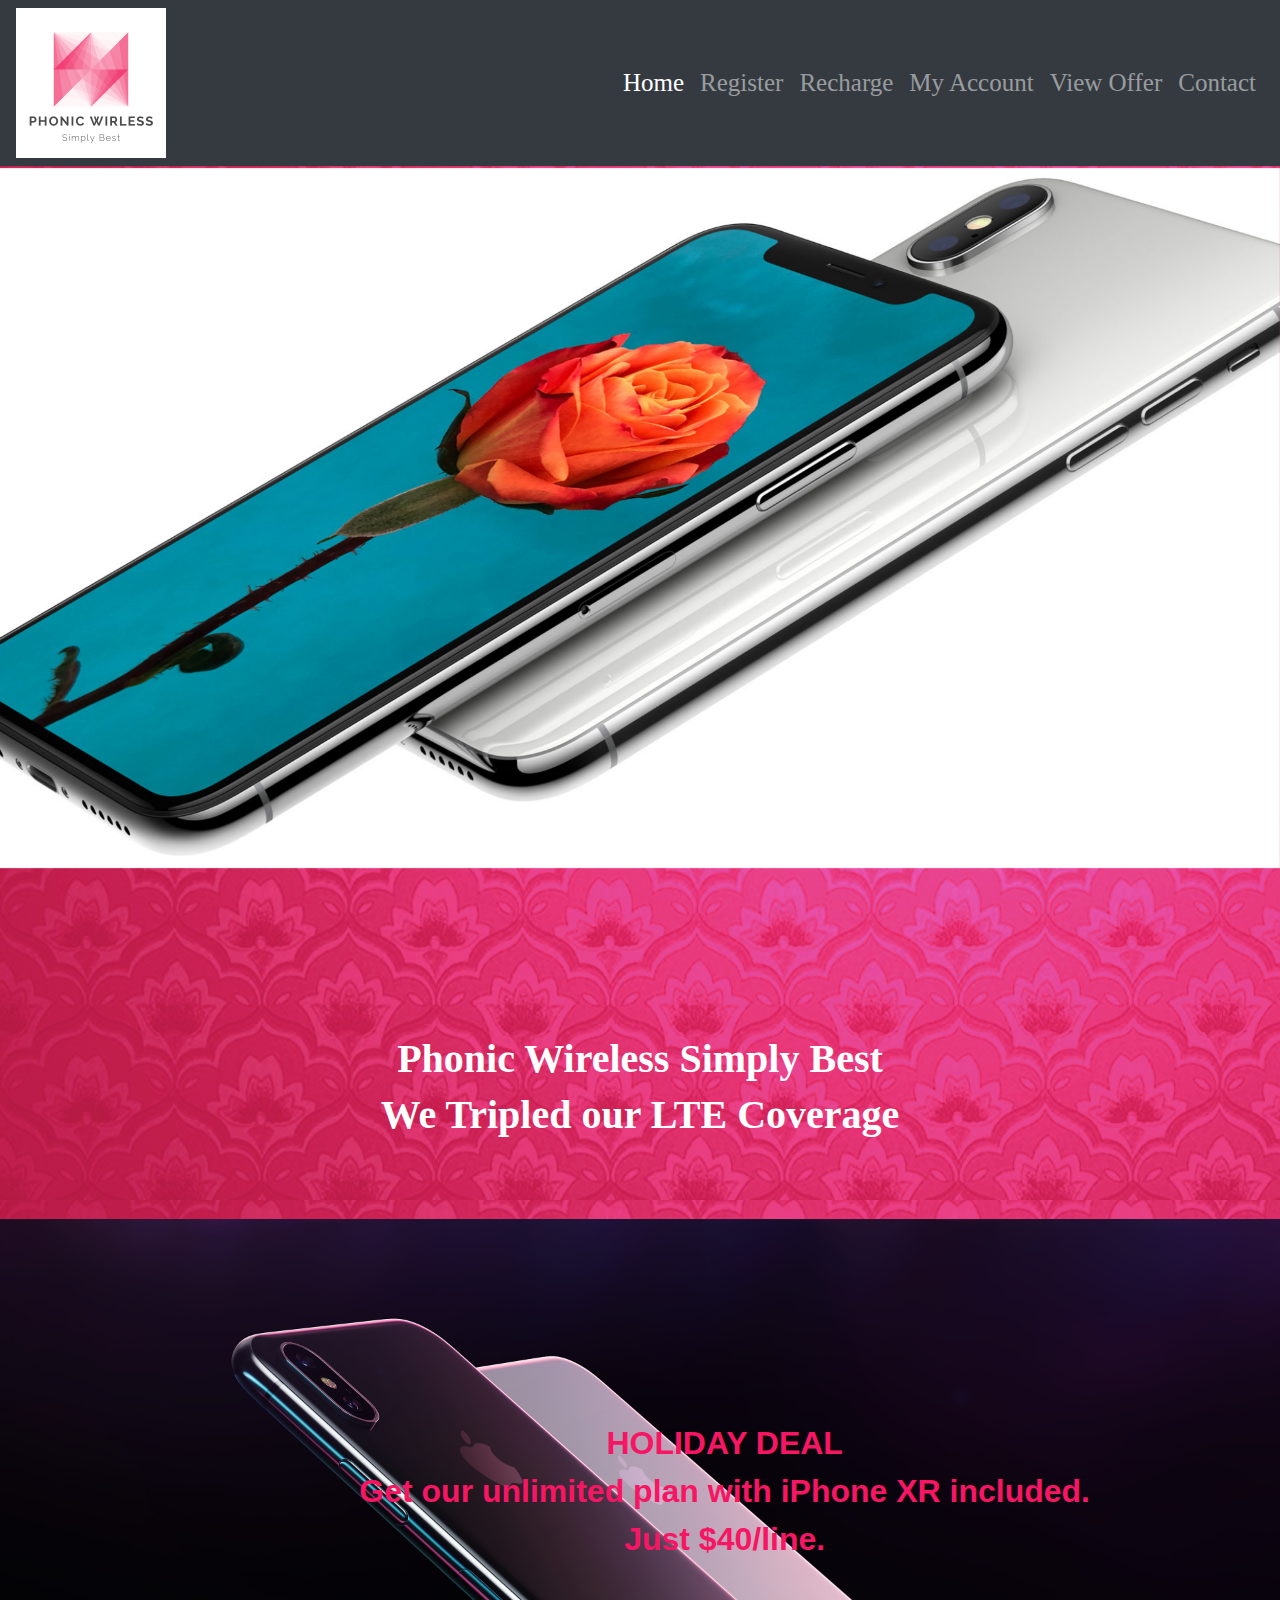
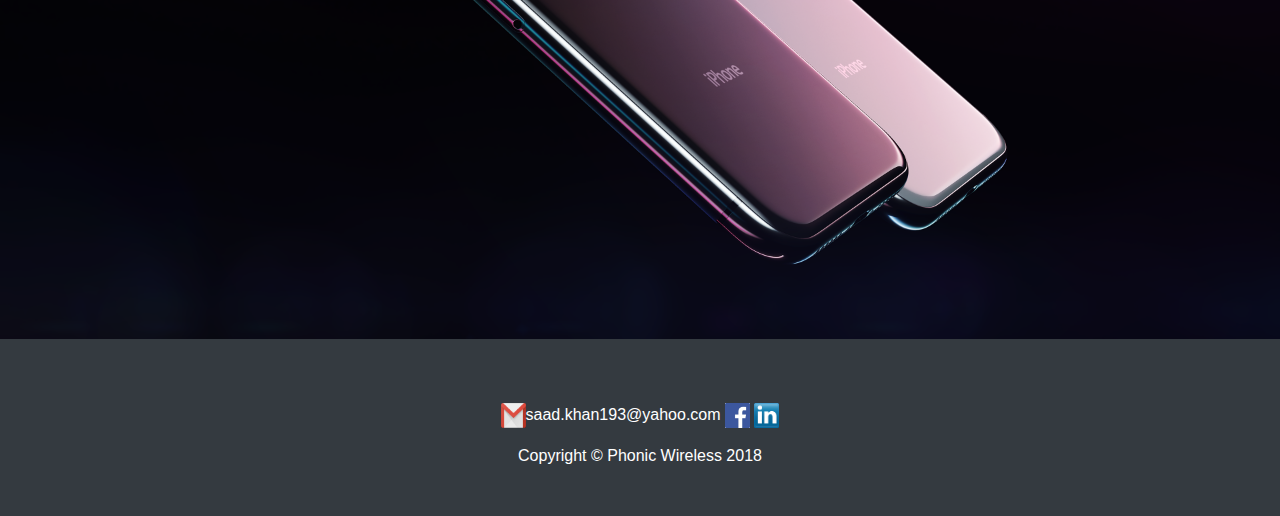
<file: UserModule/index.html>
<!DOCTYPE html>
<html lang="en">

  <head>
<style>

.top-right {
    position: absolute;
    top: 200px;
    right: 190px;
	font-size:32px;
	font-weight:800;
	color:#f61663;
}
.con {
    position: relative;
    text-align: center;
    color: white;
}
.navsize{
font-size:25px;
font-family:Book Antiqua;

}
</style>
    <meta charset="utf-8">
    <meta name="viewport" content="width=device-width, initial-scale=1, shrink-to-fit=no">
    <meta name="description" content="">
    <meta name="author" content="">

    <title>User Module</title>

    
    <link href="vendor/bootstrap/css/bootstrap.min.css" rel="stylesheet">

  
    <link href="css/full-slider.css" rel="stylesheet">

  </head>

  <body   style="background: url('backgroundhomepage.jpg')">

  
	
    <nav  class="navbar navbar-expand-lg navbar-dark bg-dark fixed-top >
      <div class="container"><img src="logo.png" height="150px" width="150px">
        <a class="navbar-brand" href="#"></a>
        <button class="navbar-toggler" type="button" data-toggle="collapse" data-target="#navbarResponsive" aria-controls="navbarResponsive" aria-expanded="false" aria-label="Toggle navigation">
          <span class="navbar-toggler-icon"></span>
        </button>
        <div class="collapse navbar-collapse" id="navbarResponsive">
          <ul class="navbar-nav ml-auto">
            <li class="nav-item active">
              <a class="nav-link navsize"  href="#">Home
                <span class="sr-only">(current)</span>
              </a>
            </li>
            <li class="nav-item">
              <a class="nav-link navsize" href="UserLogin.html">Register</a>
            </li>
            <li class="nav-item">
              <a class="nav-link navsize" href="payment.html">Recharge</a>
            </li>
			 <li class="nav-item">
              <a class="nav-link navsize" href="Myaccount.html">My Account</a>
            </li>
			 <li class="nav-item">
              <a class="nav-link navsize" href="tree/fones.html">View Offer</a>
            </li>
            <li class="nav-item">
              <a class="nav-link navsize" href="Contact.html">Contact</a>
            </li>
          </ul>
        </div>
      </div>
    </nav>

    <header>
      <div id="carouselExampleIndicators" class="carousel slide" data-ride="carousel">
        
        <div class="carousel-inner" role="listbox">
        
          <div class="carousel-item active" style="background-image: url('slide9.jpeg')  ">
            <div class="carousel-caption d-none d-md-block">
            
            </div>
          </div>
        
          <div class="carousel-item" style="background-image: url('slide2.jpg')">
            <div class="carousel-caption d-none d-md-block">
       
            </div>
          </div>
        
          <div class="carousel-item" style="background-image: url('slide3.jpeg')"  >
            <div class="carousel-caption d-none d-md-block">
              
            </div>
          </div>
        </div>
        <a class="carousel-control-prev" href="#carouselExampleIndicators" role="button" data-slide="prev">
          <span class="carousel-control-prev-icon" aria-hidden="true"></span>
          <span class="sr-only">Previous</span>
        </a>
        <a class="carousel-control-next" href="#carouselExampleIndicators" role="button" data-slide="next">
          <span class="carousel-control-next-icon" aria-hidden="true"></span>
          <span class="sr-only">Next</span>
        </a>
      </div>
    </header>

   
    
  
	  
    <center style="color:white">   <h1 style="font-family:Copperplate Gothic Bold">		 <b>	Phonic Wireless Simply Best </b></h1>
		
        <h1 style="font-family:Copperplate Gothic Bold"> <b>We Tripled our LTE Coverage</h1></b></center>
       <br><br><br>
      
  <div class="con">
	<img src="slide7.png"  width="100%"><div class="top-right">
HOLIDAY DEAL<br>
Get our unlimited plan with iPhone XR included.<br> Just $40/line.</div>
</div>
    
    <footer class="py-5 bg-dark">
      <div class="container">
	    <div >
            
            <p><center>
            	<a  href="mailto:saad.khan193@yahoo.com" style="color:white"target="_blank"><img src="mail.png" height="25px" width="25px">saad.khan193@yahoo.com</a>
			<a  href="https://www.facebook.com/ " target="_blank"><img src="fb.jpg" height="25px" width="25px"></a></li>
			<a  href="https://www.linkedin.com/" target="_blank"><img src="in.png" height="25px" width="25px"></a></li> 
           </center> </p>
          </div>
        <p class="m-0 text-center text-white">Copyright &copy; Phonic Wireless 2018</p>
      </div>
      
    </footer>

   
    <script src="vendor/jquery/jquery.min.js"></script>
    <script src="vendor/bootstrap/js/bootstrap.bundle.min.js"></script>

  </body>

</html>
</file>
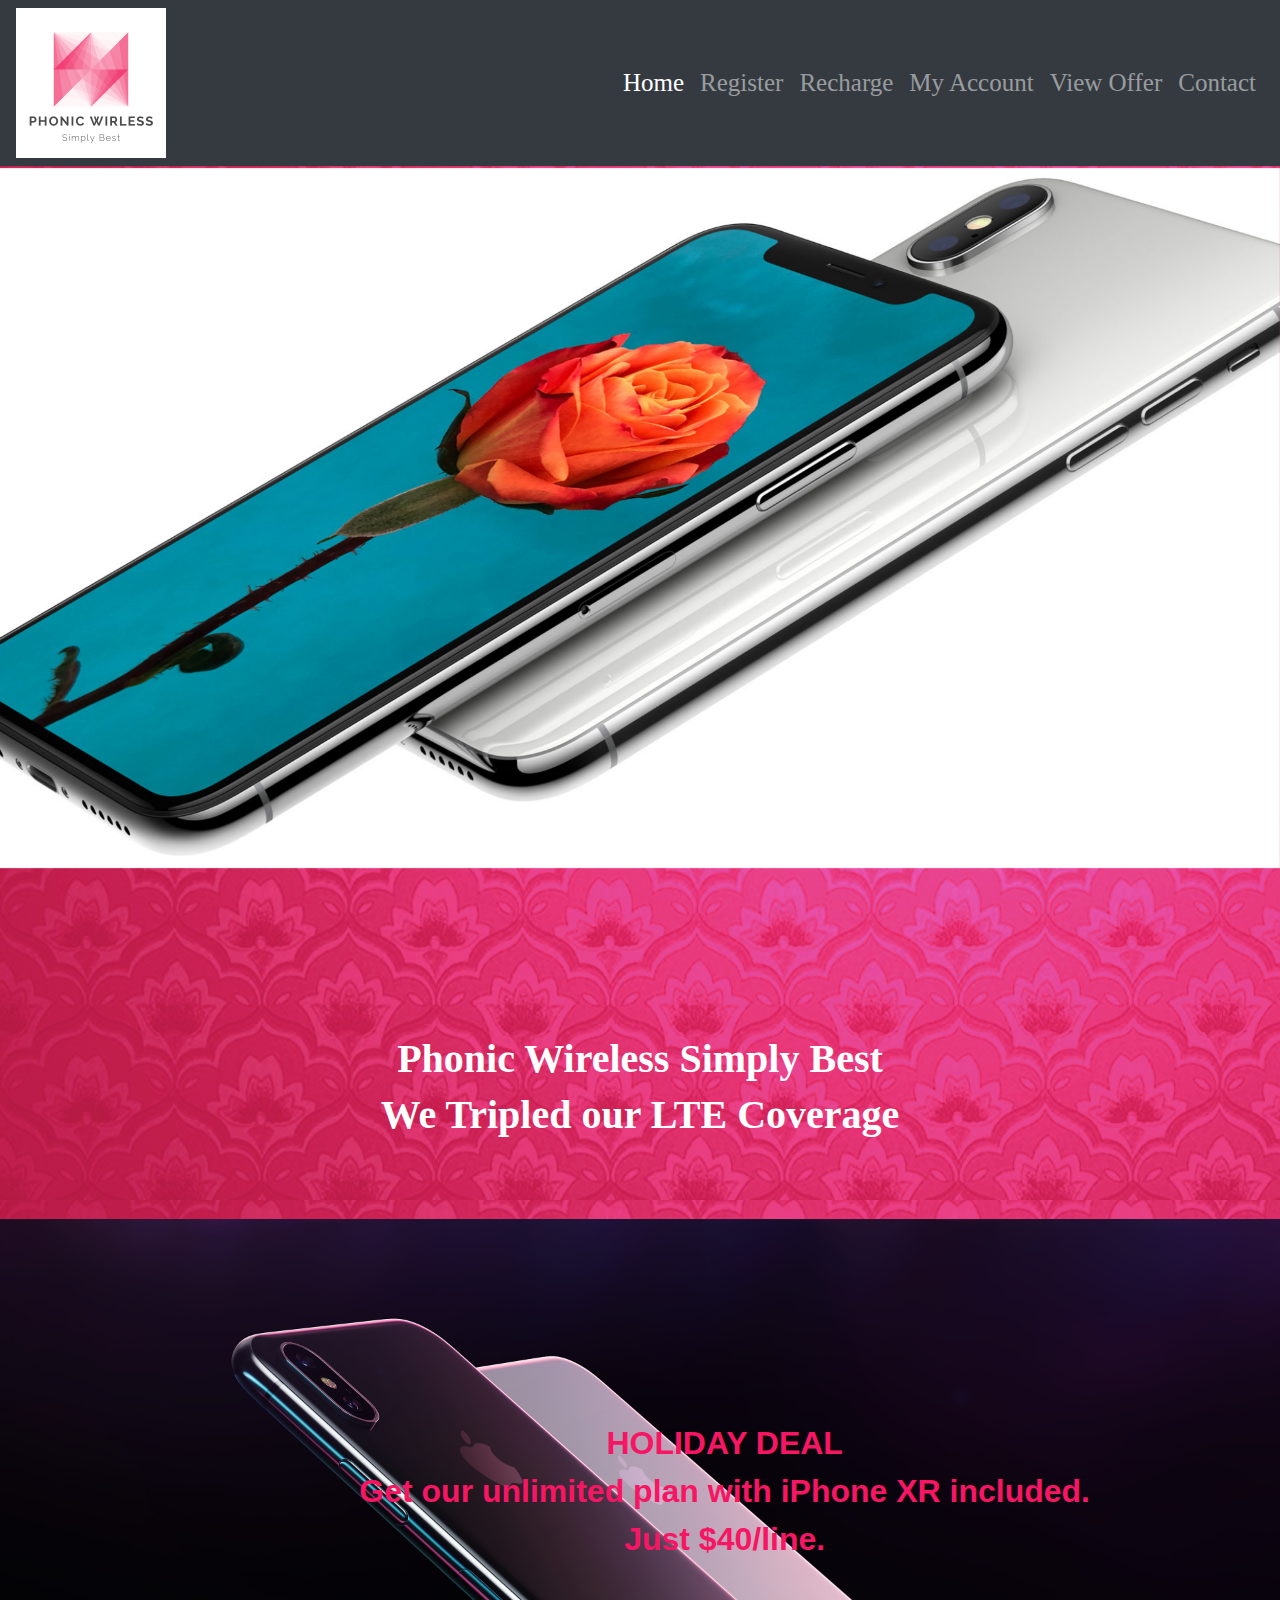
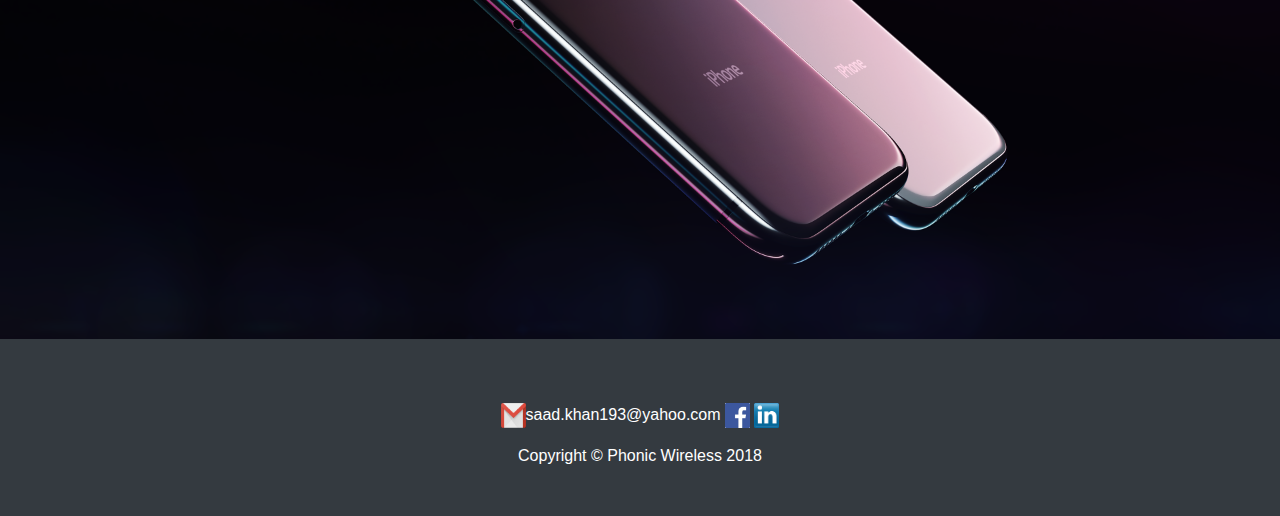
<file: Admin Module/UserModule/index.html>
<!DOCTYPE html>
<html lang="en">

  <head>
<style>

.top-right {
    position: absolute;
    top: 200px;
    right: 190px;
	font-size:32px;
	font-weight:800;
	color:#f61663;
}
.con {
    position: relative;
    text-align: center;
    color: white;
}
.navsize{
font-size:25px;
font-family:Book Antiqua;

}
</style>
    <meta charset="utf-8">
    <meta name="viewport" content="width=device-width, initial-scale=1, shrink-to-fit=no">
    <meta name="description" content="">
    <meta name="author" content="">

    <title>User Module</title>

    <!-- Bootstrap core CSS -->
    <link href="vendor/bootstrap/css/bootstrap.min.css" rel="stylesheet">

    <!-- Custom styles for this template -->
    <link href="css/full-slider.css" rel="stylesheet">

  </head>

  <body   style="background: url('backgroundhomepage.jpg')">

    <!-- Navigation -->
	
    <nav  class="navbar navbar-expand-lg navbar-dark bg-dark fixed-top >
      <div class="container"><img src="logo.png" height="150px" width="150px">
        <a class="navbar-brand" href="#"></a>
        <button class="navbar-toggler" type="button" data-toggle="collapse" data-target="#navbarResponsive" aria-controls="navbarResponsive" aria-expanded="false" aria-label="Toggle navigation">
          <span class="navbar-toggler-icon"></span>
        </button>
        <div class="collapse navbar-collapse" id="navbarResponsive">
          <ul class="navbar-nav ml-auto">
            <li class="nav-item active">
              <a class="nav-link navsize"  href="#">Home
                <span class="sr-only">(current)</span>
              </a>
            </li>
            <li class="nav-item">
              <a class="nav-link navsize" href="UserLogin.html">Register</a>
            </li>
            <li class="nav-item">
              <a class="nav-link navsize" href="payment.html">Recharge</a>
            </li>
			 <li class="nav-item">
              <a class="nav-link navsize" href="Myaccount.html">My Account</a>
            </li>
			 <li class="nav-item">
              <a class="nav-link navsize" href="tree/fones.html">View Offer</a>
            </li>
            <li class="nav-item">
              <a class="nav-link navsize" href="Contact.html">Contact</a>
            </li>
          </ul>
        </div>
      </div>
    </nav>

    <header>
      <div id="carouselExampleIndicators" class="carousel slide" data-ride="carousel">
        
        <div class="carousel-inner" role="listbox">
          <!-- Slide One - Set the background image for this slide in the line below -->
          <div class="carousel-item active" style="background-image: url('slide9.jpeg')  ">
            <div class="carousel-caption d-none d-md-block">
            
            </div>
          </div>
          <!-- Slide Two - Set the background image for this slide in the line below -->
          <div class="carousel-item" style="background-image: url('slide2.jpg')">
            <div class="carousel-caption d-none d-md-block">
       
            </div>
          </div>
          <!-- Slide Three - Set the background image for this slide in the line below -->
          <div class="carousel-item" style="background-image: url('slide3.jpeg')"  >
            <div class="carousel-caption d-none d-md-block">
              
            </div>
          </div>
        </div>
        <a class="carousel-control-prev" href="#carouselExampleIndicators" role="button" data-slide="prev">
          <span class="carousel-control-prev-icon" aria-hidden="true"></span>
          <span class="sr-only">Previous</span>
        </a>
        <a class="carousel-control-next" href="#carouselExampleIndicators" role="button" data-slide="next">
          <span class="carousel-control-next-icon" aria-hidden="true"></span>
          <span class="sr-only">Next</span>
        </a>
      </div>
    </header>

    <!-- Page Content -->
    
  
	  
    <center style="color:white">   <h1 style="font-family:Copperplate Gothic Bold">		 <b>	Phonic Wireless Simply Best </b></h1>
		
        <h1 style="font-family:Copperplate Gothic Bold"> <b>We Tripled our LTE Coverage</h1></b></center>
       <br><br><br>
      
  <div class="con">
	<img src="slide7.png"  width="100%"><div class="top-right">
HOLIDAY DEAL<br>
Get our unlimited plan with iPhone XR included.<br> Just $40/line.</div>
</div>
    <!-- Footer -->
    <footer class="py-5 bg-dark">
      <div class="container">
	    <div >
            
            <p><center>
            	<a  href="mailto:saad.khan193@yahoo.com" style="color:white"target="_blank"><img src="mail.png" height="25px" width="25px">saad.khan193@yahoo.com</a>
			<a  href="https://www.facebook.com/ " target="_blank"><img src="fb.jpg" height="25px" width="25px"></a></li>
			<a  href="https://www.linkedin.com/" target="_blank"><img src="in.png" height="25px" width="25px"></a></li> 
           </center> </p>
          </div>
        <p class="m-0 text-center text-white">Copyright &copy; Phonic Wireless 2018</p>
      </div>
      <!-- /.container -->
    </footer>

    <!-- Bootstrap core JavaScript -->
    <script src="vendor/jquery/jquery.min.js"></script>
    <script src="vendor/bootstrap/js/bootstrap.bundle.min.js"></script>

  </body>

</html>
</file>
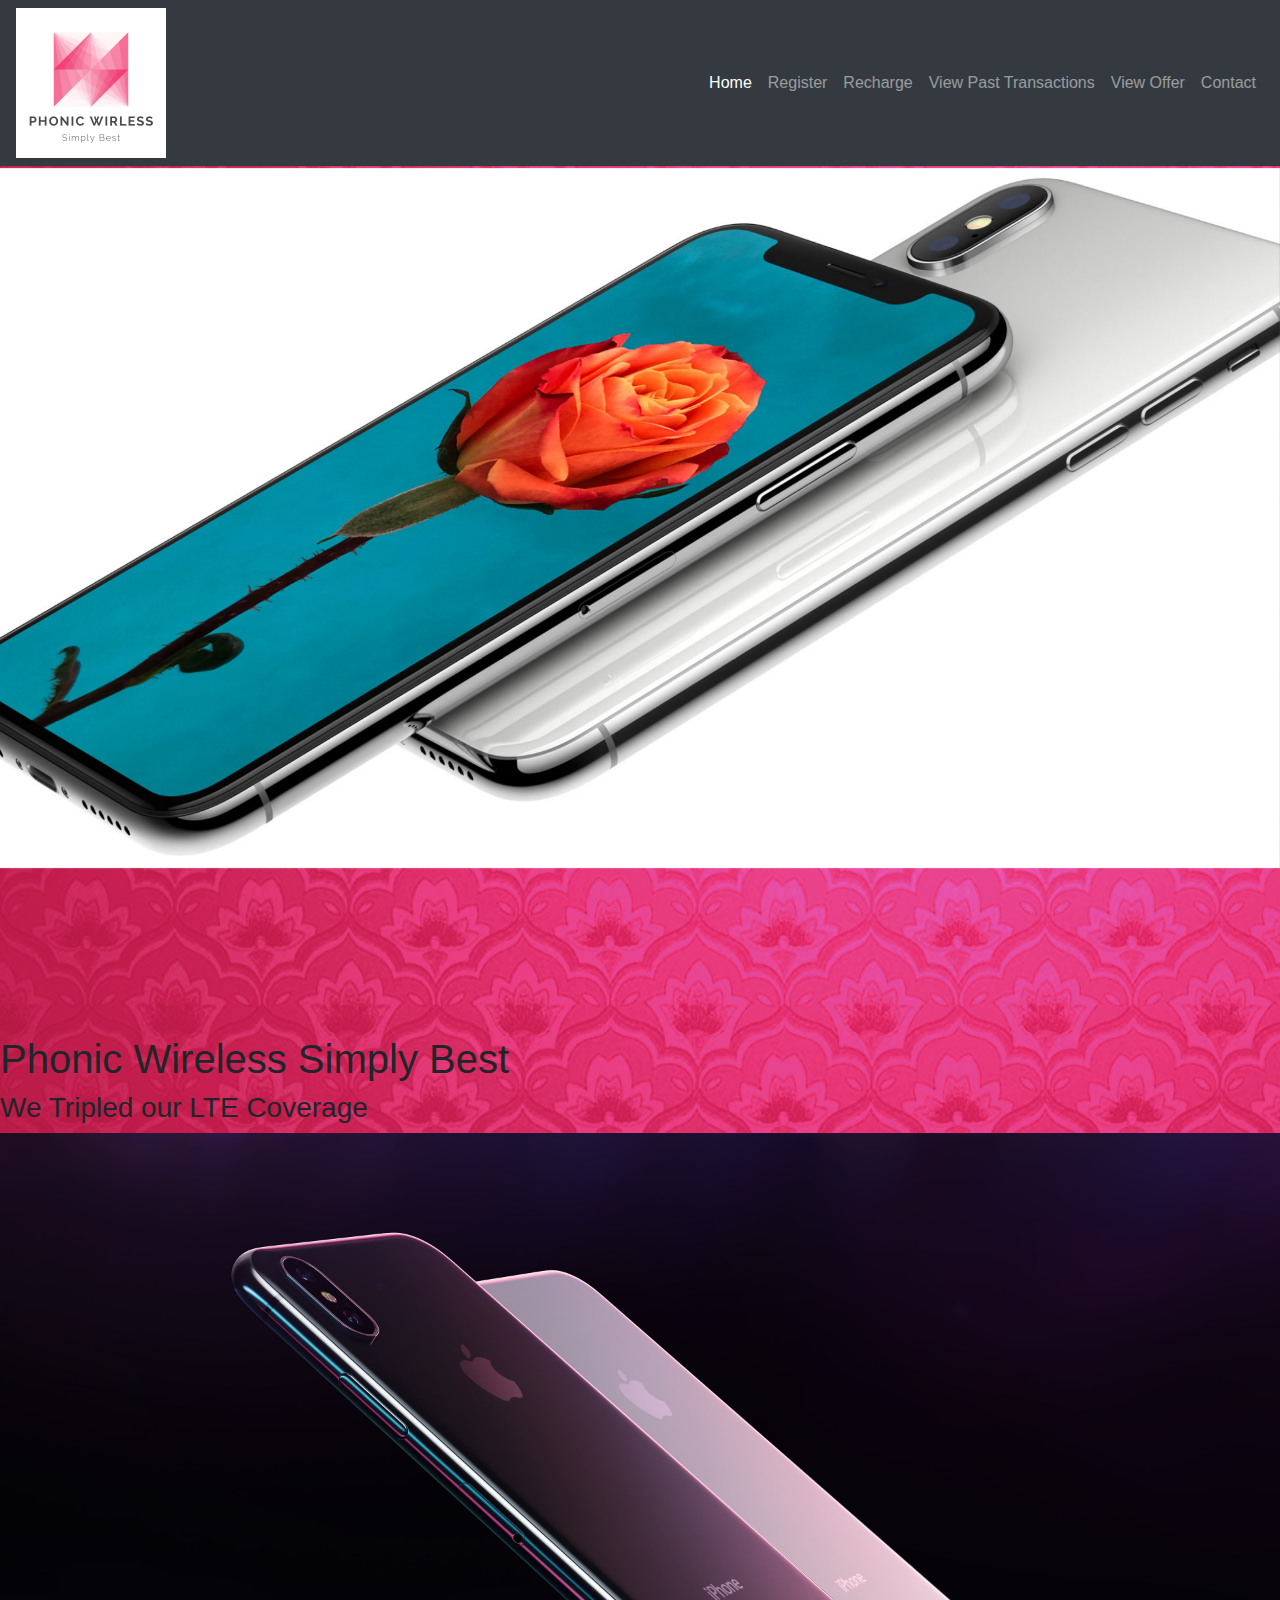
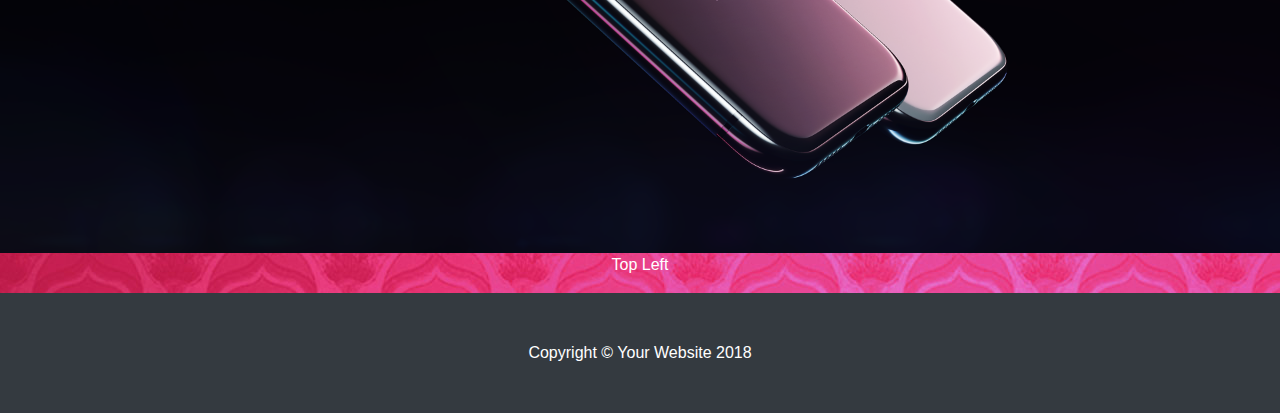
<file: Bibaata work/UserModule/index.html>
<!DOCTYPE html>
<html lang="en">

  <head>
<style>
.bottom-left {
    position: absolute;
    bottom: 8px;
    left: 16px;
}
.con {
    
    text-align: center;
    color: white;
}
</style>
    <meta charset="utf-8">
    <meta name="viewport" content="width=device-width, initial-scale=1, shrink-to-fit=no">
    <meta name="description" content="">
    <meta name="author" content="">

    <title>User Module</title>

    <!-- Bootstrap core CSS -->
    <link href="vendor/bootstrap/css/bootstrap.min.css" rel="stylesheet">

    <!-- Custom styles for this template -->
    <link href="css/full-slider.css" rel="stylesheet">

  </head>

  <body   style="background: url('backgroundhomepage.jpg')">

    <!-- Navigation -->
	
    <nav class="navbar navbar-expand-lg navbar-dark bg-dark fixed-top
      <div class="container"><img src="logo.png" height="150px" width="150px">
        <a class="navbar-brand" href="#"></a>
        <button class="navbar-toggler" type="button" data-toggle="collapse" data-target="#navbarResponsive" aria-controls="navbarResponsive" aria-expanded="false" aria-label="Toggle navigation">
          <span class="navbar-toggler-icon"></span>
        </button>
        <div class="collapse navbar-collapse" id="navbarResponsive">
          <ul class="navbar-nav ml-auto">
            <li class="nav-item active">
              <a class="nav-link" href="#">Home
                <span class="sr-only">(current)</span>
              </a>
            </li>
            <li class="nav-item">
              <a class="nav-link" href="AdminLogin.html">Register</a>
            </li>
            <li class="nav-item">
              <a class="nav-link" href="payment.html">Recharge</a>
            </li>
			 <li class="nav-item">
              <a class="nav-link" href="">View Past Transactions</a>
            </li>
			 <li class="nav-item">
              <a class="nav-link" href="tree/fones.html">View Offer</a>
            </li>
            <li class="nav-item">
              <a class="nav-link" href="#">Contact</a>
            </li>
          </ul>
        </div>
      </div>
    </nav>

    <header>
      <div id="carouselExampleIndicators" class="carousel slide" data-ride="carousel">
        
        <div class="carousel-inner" role="listbox">
          <!-- Slide One - Set the background image for this slide in the line below -->
          <div class="carousel-item active" style="background-image: url('slide9.jpeg') ">
            <div class="carousel-caption d-none d-md-block">
            
            </div>
          </div>
          <!-- Slide Two - Set the background image for this slide in the line below -->
          <div class="carousel-item" style="background-image: url('slide2.jpg')">
            <div class="carousel-caption d-none d-md-block">
       
            </div>
          </div>
          <!-- Slide Three - Set the background image for this slide in the line below -->
          <div class="carousel-item" style="background-image: url('slide3.jpeg')"  >
            <div class="carousel-caption d-none d-md-block">
              
            </div>
          </div>
        </div>
        <a class="carousel-control-prev" href="#carouselExampleIndicators" role="button" data-slide="prev">
          <span class="carousel-control-prev-icon" aria-hidden="true"></span>
          <span class="sr-only">Previous</span>
        </a>
        <a class="carousel-control-next" href="#carouselExampleIndicators" role="button" data-slide="next">
          <span class="carousel-control-next-icon" aria-hidden="true"></span>
          <span class="sr-only">Next</span>
        </a>
      </div>
    </header>

    <!-- Page Content -->
    
  
	  
        <h1>			Phonic Wireless Simply Best</h1>
		
        <h3>We Tripled our LTE Coverage</h3>
       
      
  <div class="con">
	<img src="slide7.png"  width="100%"><p>Top Left</p>
</div>
    <!-- Footer -->
    <footer class="py-5 bg-dark">
      <div class="container">
        <p class="m-0 text-center text-white">Copyright &copy; Your Website 2018</p>
      </div>
      <!-- /.container -->
    </footer>

    <!-- Bootstrap core JavaScript -->
    <script src="vendor/jquery/jquery.min.js"></script>
    <script src="vendor/bootstrap/js/bootstrap.bundle.min.js"></script>

  </body>

</html>
</file>
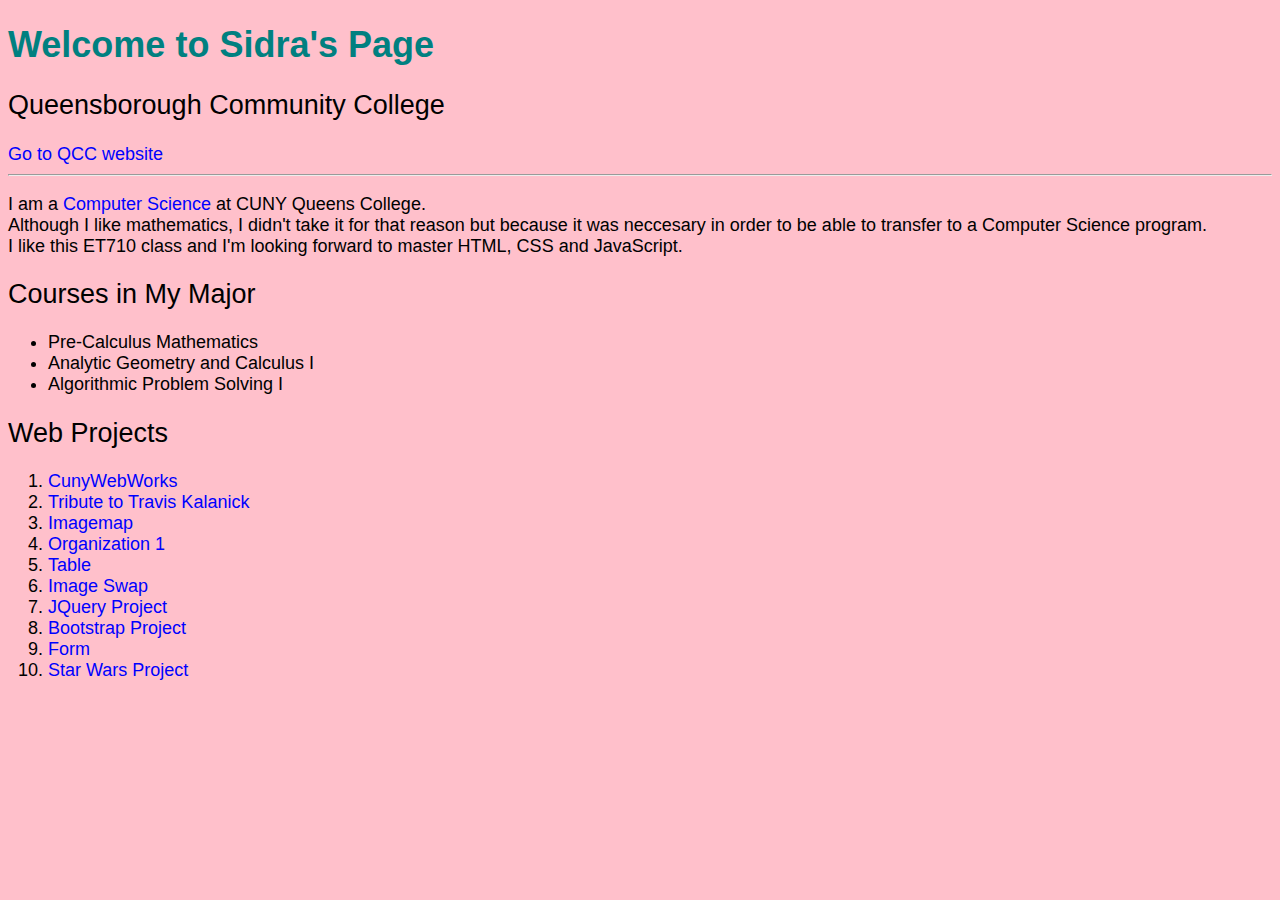
<file: User Module/week3/Index.html>
<!DOCTYPE html>
<html>
<!-- Created by Willian Almonte Cabrera, 2017 -->

<head>
<title>Sidra Page</title>
<meta content="en-us" http-equiv="Content-Language">
<meta name="viewport" content="width=device-width, initial-scale=1.0">
<meta content="text/html; charset=utf-8" http-equiv="Content-Type" />
<style type="text/css">

body { 	font-family: "Segoe UI", Tahoma, Geneva, Verdana, sans-serif; 
	 background-color: pink;
	 background-repeat: no-repeat;
	 font-size: large;
}

h1 {
	color: #686CFA;
}

a:link {
    color: blue;
    background-color: transparent;
    text-decoration: none;
}
a:visited {
    color: blue;
    background-color: transparent;
    text-decoration: none;
}
a:hover {
    color: blue;
    background-color: transparent;
    text-decoration: underline;
}
a:active {
    color: green;
    background-color: pink;
    text-decoration: underline;
}

.auto-style1 {
	font-weight: normal;
}
.auto-style2 {
	font-weight: strong;
	color: #008080;
}


</style>
</head>

<body>


  <h1 class="auto-style2">Welcome to Sidra's Page</h1>
  <h2 class="auto-style1">Queensborough Community College</h2>
  <a font-size= 8px href="http://www.qcc.cuny.edu/" target="-blank">Go to QCC website</a>
  <hr>

  <p>I am a <a href="http://www.qcc.cuny.edu/academics/degree-programs/as-las-mathematics-science.html" target="blank">
   Computer Science</a> at CUNY Queens College.<br>
   Although I like mathematics, I didn't take it for that reason but because
   it was neccesary in order to be able to transfer to a Computer Science program.<br>
   I like this ET710 class and I'm looking forward to master HTML, CSS and
   JavaScript.</p>
  <h2 class="auto-style1">Courses in My Major</h2>
  <ul>
	<li>Pre-Calculus Mathematics</li>
	<li>Analytic Geometry and Calculus I</li>
	<li>Algorithmic Problem Solving I</li>
  </ul>
  <h2 class="auto-style1">Web Projects</h2>
  <ol>
    <li><a href="http://146.111.120.96/CunyWebWorkshop.html">CunyWebWorks</a></li>
	<li><a href="http://146.111.120.96/sp17/ET_710_M2/WCabrera61/Tribute/tribute_home.html">Tribute to Travis Kalanick</a></li>
	<li><a href="http://146.111.120.96/sp17/ET_710_M2/WCabrera61/Imagemap/imagemap.html">Imagemap</a></li>
	<li><a href="http://146.111.120.96/sp17/ET_710_M2/WCabrera61/Org1/org1.html">Organization 1</a></li>
	<li><a href="http://146.111.120.96/sp17/ET_710_M2/WCabrera61/Table/table.html">Table</a></li>
	<li><a href="http://146.111.120.96/sp17/ET_710_M2/WCabrera61/Image_Swap/image_swap.html">Image Swap</a></li>
	<li><a href="http://146.111.120.96/sp17/ET_710_M2/WCabrera61/JQuery/jquery.html">JQuery Project</a></li>
	<li><a href="http://146.111.120.96/sp17/ET_710_M2/WCabrera61/Bootstrap/bootstrap.html">Bootstrap Project</a></li>
	<li><a href="http://146.111.120.96/sp17/ET_710_M2/WCabrera61/Form/form.html">Form</a></li>
	<li><a href="http://146.111.120.96/sp17/ET_710_M2/WCabrera61/Star_Wars/starwars.html">Star Wars Project</a></li>



  </ol>

</body>

</html>
</file>
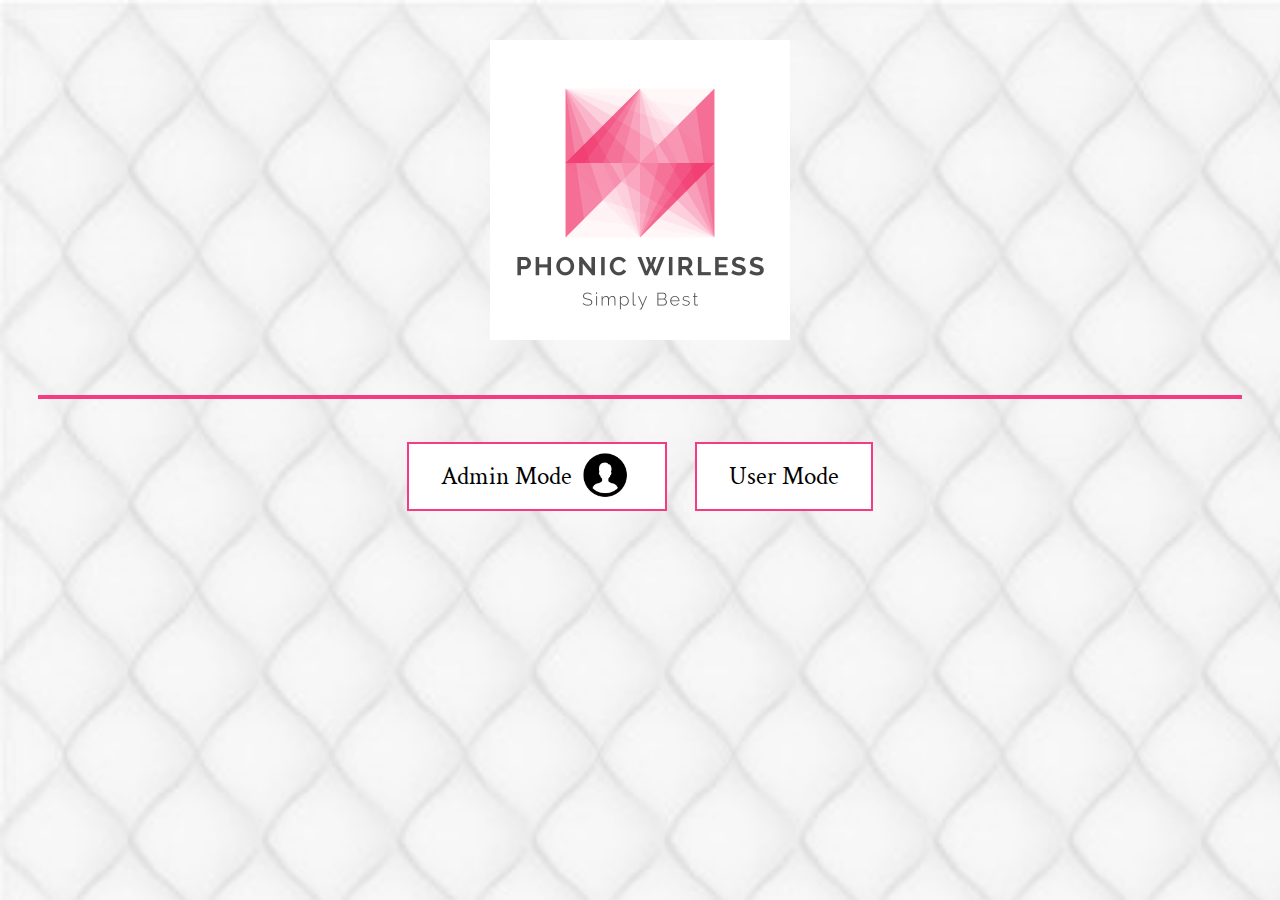
<file: Homepage.html>
<html>
<title>Mobile Recharge</title>
<head>
<link href="https://fonts.googleapis.com/css?family=Crimson+Text" rel="stylesheet">
<title>Project3</title>

<style>
body{
background-image:url("Admin Module/backgroundhomepage.jpg" );
background-repeat:no-repeat;
background-size:2000px,1500px;
font-family:  'Crimson Text', serif;
}
img{
margin-top: -15px;
    margin-bottom: -19px;
}
.img2{
    margin-top: 32px;
    margin-bottom: 25px;

}
.button {
    background-color: #4CAF50; /* Green */
    border: none;
    color: white;
    padding: 16px 32px;
    text-align: center;
    text-decoration: none;
    display: inline-block;
    font-size: 25px;
    margin: 4px 2px;
    -webkit-transition-duration: 0.4s; /* Safari */
    transition-duration: 0.4s;
    cursor: pointer;
	font-family:  'Crimson Text', serif;
}
.button1 {
    background-color: white; 
    color: black; 
    border: 2px solid #f53c82;
}
.button1:hover {
    background-color: #f53c82;
    color: white;
}



</style>
</head>
<body >
<center>

<img class="img2"src="Admin Module/logo.png" height="300px" width="300px">

<b><hr style="margin:30px; height:2px" color="#f53c82" ><b>

<button class="button button1"style=" margin:1%;" onclick="window.location='Admin Module/AdminLogin.html';">Admin Mode <img src="Admin Module/icon.png" height="55px" width="55px" ></button></a>
<button class="button button1"style=" margin:1%;" onclick="window.location='UserModule/index.html';">User Mode</button>
</center>
</body>

</html>
</file>
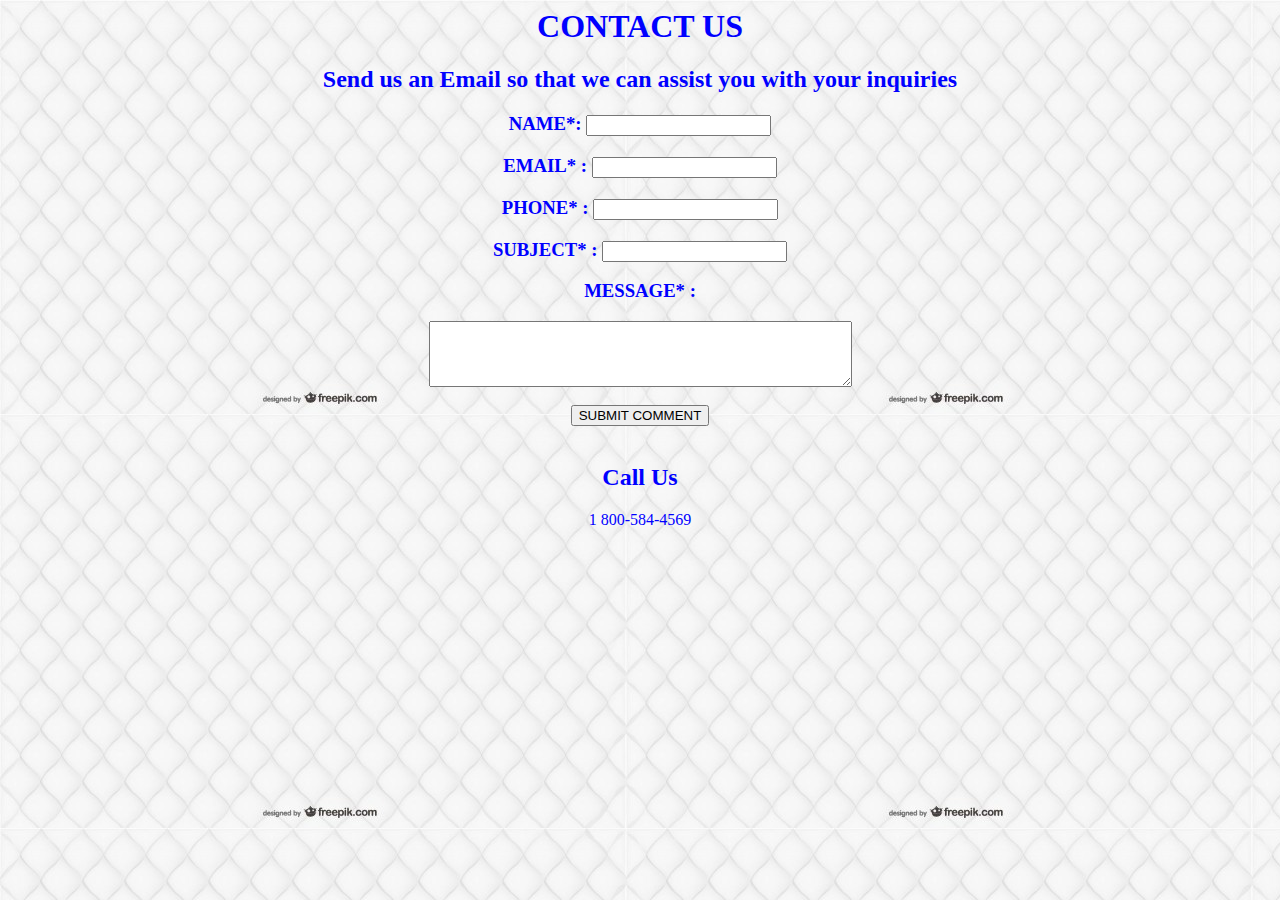
<file: Admin Module/Contact.html>
<html>

<head></head>
<style>

body{
color:blue;
}
</style>
<body style="background-image:url('backgroundhomepage.jpg' )" >
<center>
<form id="Form">
<h1>CONTACT US</h1>
<h2> Send us an Email so that we can assist you with your inquiries</h2>
<h3> NAME*: <input type="text" id="text" ><br>
<h3>EMAIL* : <input type="text" id="email"><br>
<h3>PHONE* : <input type="number" id="phone" ><br>
<h3>SUBJECT* :  <input type="text" id="subject" ><br>
<h3>MESSAGE* : </h3><textarea rows="4" cols="50" id="textarea">

</textarea><br><br>
<input type="button" value="SUBMIT COMMENT"  onClick="comment()"><br><br>
<h2>Call Us</h2>

1 800-584-4569
</center>
</form>
<script>

    function comment(){
    
        var a=document.forms["Form"]["text"].value;
        var b=document.forms["Form"]["email"].value;
        var c=document.forms["Form"]["phone"].value;
        var d=document.forms["Form"]["subject"].value;
        if (a==null || a=="",b==null || b=="",c==null || c=="",d==null || d=="")
        {
            alert("Please Fill All Required Field");
            return false;
        }
    

else{

alert("Your Message has been send. Thankyou");
window.location=("UserModule/index.html");
}
}






</script>
</body>
</html>
</file>
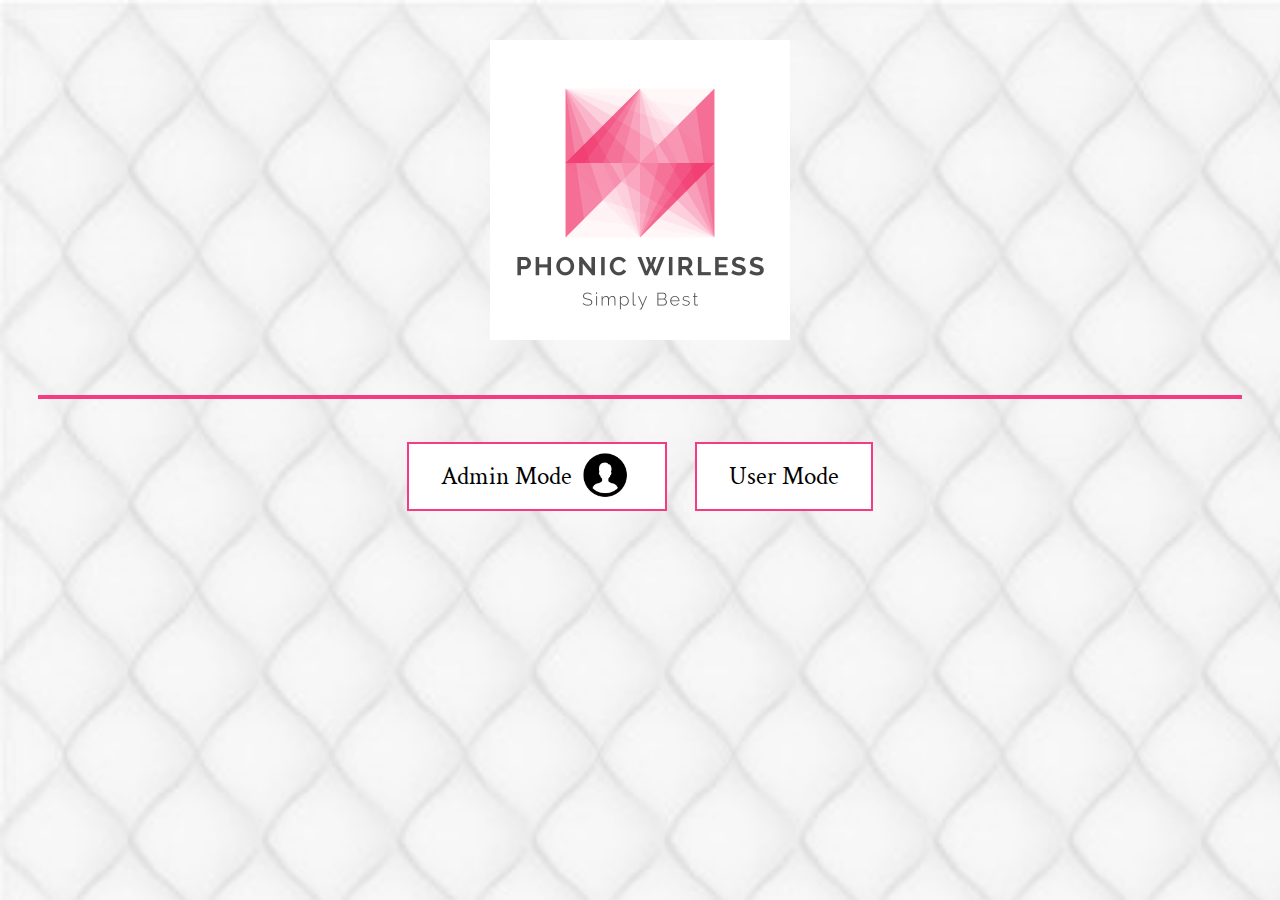
<file: Admin Module/Homepage.html>
<html>
<title>Mobile Recharge</title>
<head>
<link href="https://fonts.googleapis.com/css?family=Crimson+Text" rel="stylesheet">
<title>Project3</title>

<style>
body{
background-image:url("backgroundhomepage.jpg" );
background-repeat:no-repeat;
background-size:2000px,1500px;
font-family:  'Crimson Text', serif;
}
img{
margin-top: -15px;
    margin-bottom: -19px;
}
.img2{
    margin-top: 32px;
    margin-bottom: 25px;

}
.button {
    background-color: #4CAF50; /* Green */
    border: none;
    color: white;
    padding: 16px 32px;
    text-align: center;
    text-decoration: none;
    display: inline-block;
    font-size: 25px;
    margin: 4px 2px;
    -webkit-transition-duration: 0.4s; /* Safari */
    transition-duration: 0.4s;
    cursor: pointer;
	font-family:  'Crimson Text', serif;
}
.button1 {
    background-color: white; 
    color: black; 
    border: 2px solid #f53c82;
}
.button1:hover {
    background-color: #f53c82;
    color: white;
}



</style>
</head>
<body >
<center>

<img class="img2"src="logo.png" height="300px" width="300px">

<b><hr style="margin:30px; height:2px" color="#f53c82" ><b>

<button class="button button1"style=" margin:1%;" onclick="window.location='AdminLogin.html';">Admin Mode <img src="icon.png" height="55px" width="55px" ></button></a>
<button class="button button1"style=" margin:1%;" onclick="window.location='UserModule/index.html';">User Mode</button>
</center>
</body>

</html>
</file>
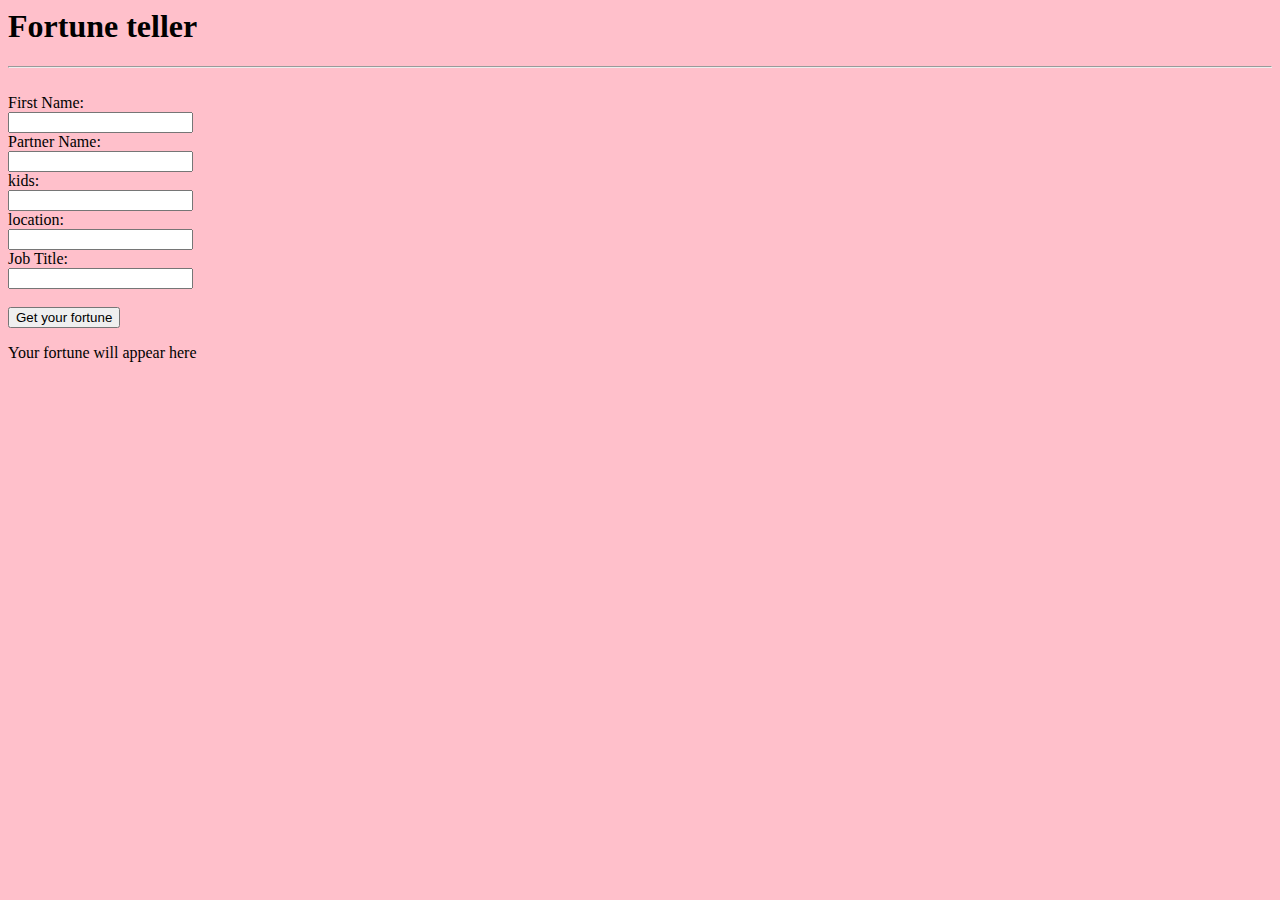
<file: User Module/A1_SIDRAJAVED.html>
<!--Sidra javed-->
<html>
<head>
  <title>Assignment1</title>
  </head>
<body style="background-color:pink">
    <h1> Fortune teller</h1> <hr><br>
      First Name:<br>
      <input type="text" name="fName" id="fName" value="" ><br>
        Partner Name:<br>
        <input type="text" name="Pnamew"  id="Pname" value=""><br>
         kids:<br>
        <input type="number" name="numChildrenn" id="numChildren" value="" ><br>
        location:<br>
        <input type="text" name="loc" id="loc1" value=""><br>
        Job Title:<br>
        <input type="text" name="job" id="jobt" value=""><br>
</fieldset>

<br>
<input type="button"  value="Get your fortune" onclick="future()"></button>
<P id="demo">Your fortune will appear here</p>
<script>
function future(){
  var a=document.forms["futureForm"]["fName"].value;
    var b=document.forms["futureForm"]["Pname"].value;
      var c=document.forms["futureForm"]["numChildren"].value;
        var d=document.forms["futureForm"]["loc1"].value;
          var e=document.forms["futureForm"]["jobt"].value;
          var greet="Hi "+a;
          var kids=" you will have "+c+" kids";
          var cople= " and married to "+ b;
          var location=" while working as "+e+ " in "+d +".";
            var message=greet+kids+cople+location;
          document.getElementById('demo').innerHTML=message;
}




</script>
</form>
</body>
</html>
</file>
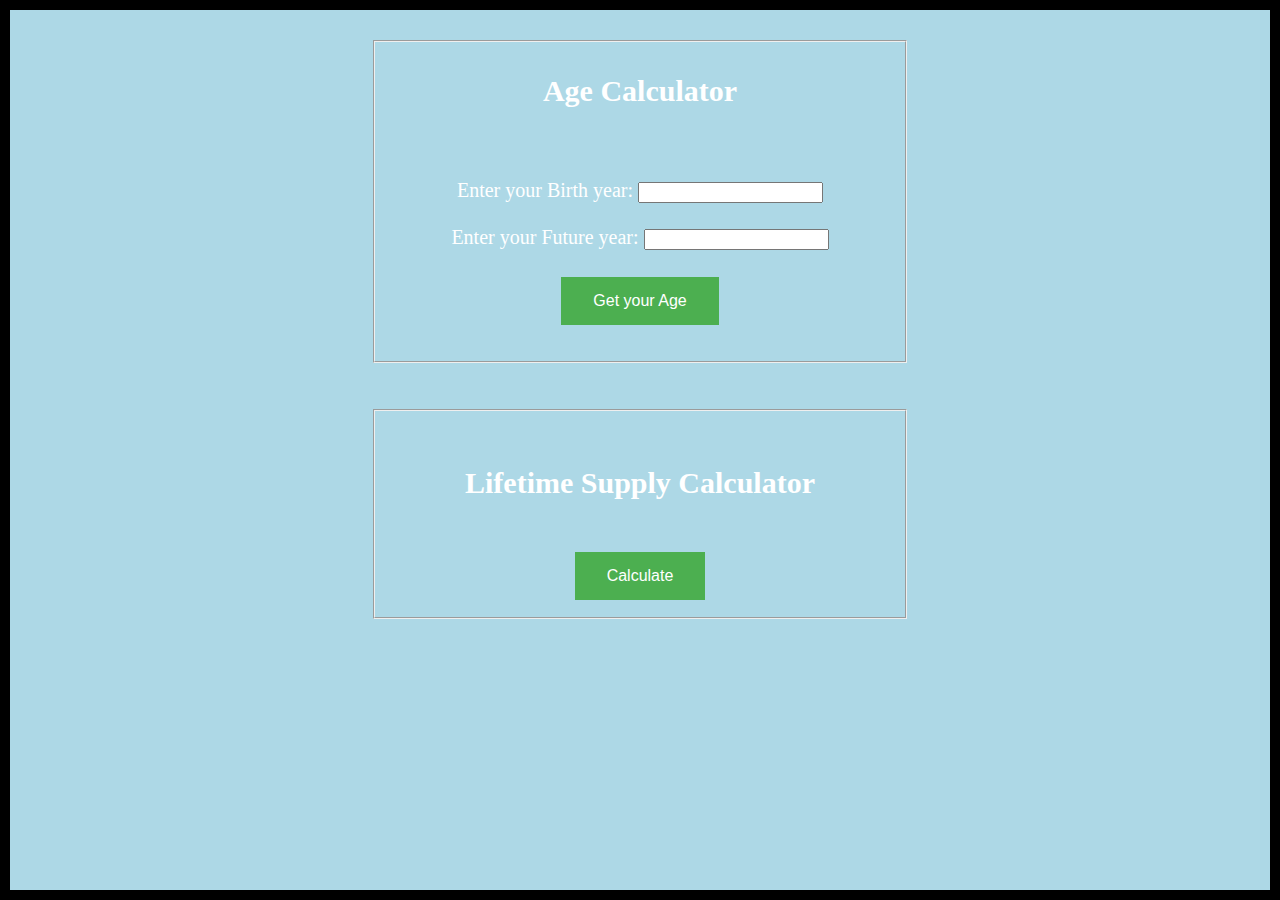
<file: User Module/AgeCalculator.html>
<html>
<title>week 4</title>
<center><fieldset style="width:500px" height:"500px">
<head><h2>Age Calculator</h2>
<style>
body{
background-image: url(http://cdn30.us1.fansshare.com/image/backgroundimage/hd-wallpapers-black-background-hd-image-website-for-website-527805647.jpg);
background-size: 2000px 1100px;
     border: 10px solid black;
    outline: #4CAF50 solid 10px;
    margin: auto;    
    padding: 30px;
    text-align: center;
  background-color: lightblue;
  font-size:20px;
  color: white;
}

legend
{
  margin-bottom:0px;
  margin-left:16px;
}.button {
    background-color: #4CAF50;
    border: none;
    color: white;
    padding: 15px 32px;
    text-align: center;
    text-decoration: none;
    display: inline-block;
    font-size: 16px;
    margin: 4px 2px;
    cursor: pointer;
}
</style>
</head>
<body >
<p id="demo"></p>
<br>
<form name="AgeCalculator"><br>
Enter your Birth year:
<input type="number" name="Birthyear" id="Birthyear" value=""><br><br>

Enter your Future year:
<input type="number" name="Futureyear" id="Futureyear" value=""><br><br>

<input type="button" class="button" value="Get your Age"onclick="Age()"></button>
</fieldset >
</legend>
<br><br>
</center>
<center>
<fieldset style="width:500px" height:"500px">
<form name="LifetimeCalculator"><br>
<h2>Lifetime Supply Calculator</h2><br>

<input type="button"  class="button" value="Calculate" onclick="total()"></button>
</fieldset>
</form></center>
<script>
function Age(){
var Birthyear  = document.forms["AgeCalculator"]["Birthyear"].value;
var futureyear  = document.forms["AgeCalculator"]["Futureyear"].value;
var age=futureyear-Birthyear;
alert("I will be either " + age +" or " +(age-1)+" in "+ futureyear);
}

function total(){
y=prompt("What is your age ", " ");
x=prompt("Enter Your maximum age ", " ");
z=prompt("How much snack you need per day ", " ");
var total=(z * 365) * (x - y);
var message="You will need "+ total+ " to last you until the ripe old age of " +x + ".";
alert(message);
}
</script>

</body>

</html>
</file>
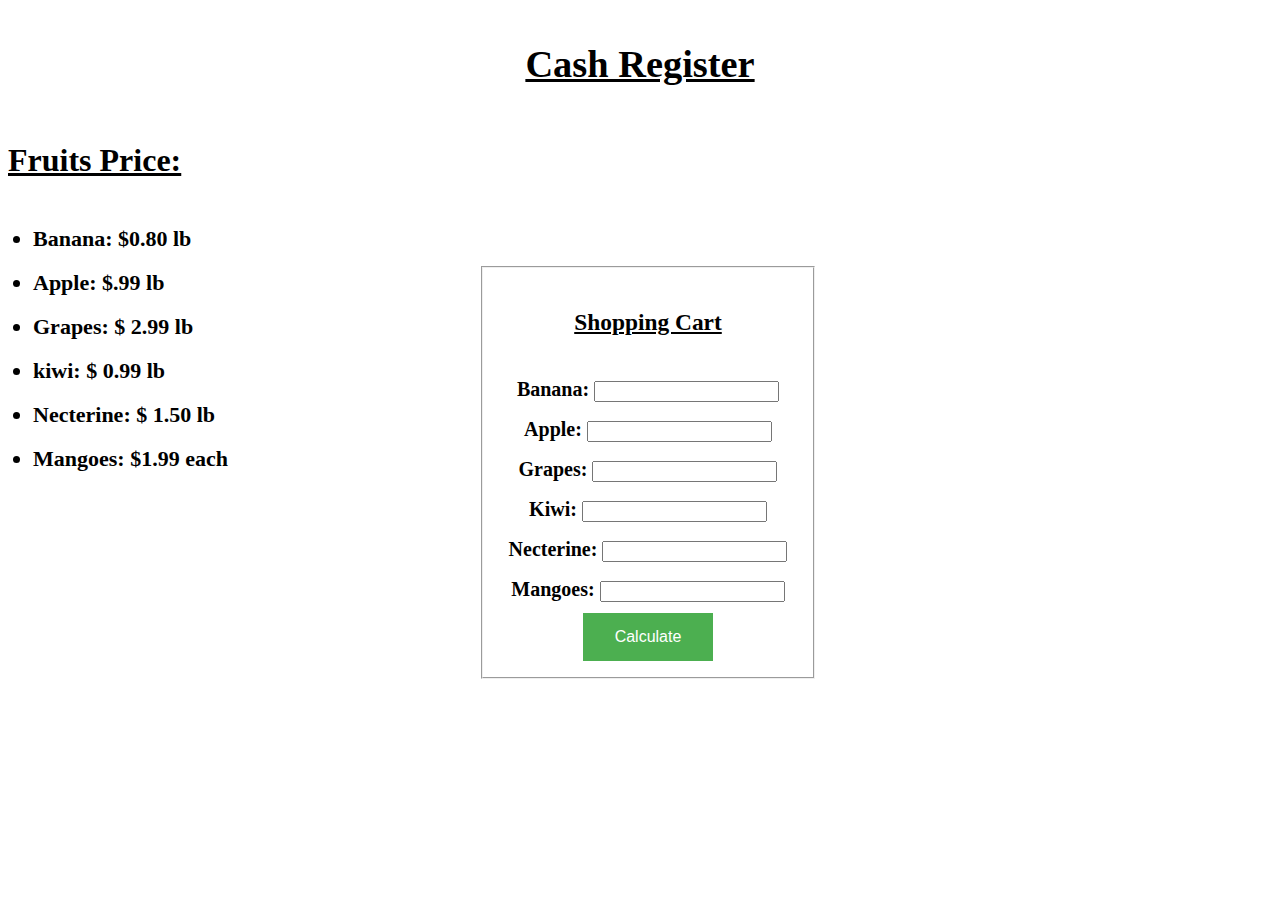
<file: User Module/Cash Register.html>
<!DOCTYPE html>
<head><title>Cash Register</title></head>

<style>
body {
    background-image: url("http://savonfoodssupermarket.com/wp-content/uploads/2017/06/iStock-516554842-768x600.jpg");
    background-repeat: no-repeat;
	background-size: 2000px 1000px;
	 line-height: 2;
	 font-family: Batang;
	
	}
ul{
	font-size:22px;
  top: 50px;
  margin: 25px;
  padding: 0px;
  height: 24px;
  }

form { 
	margin: 0 auto;
	font-size: 20px;
	}
legend{
	margin-bottom:16px;
	margin-left:16px;
	}

p {
    font-size: 20px;
}
.button {
    background-color: #4CAF50;
    border: none;
    color: white;
    padding: 15px 32px;
    text-align: center;
    text-decoration: none;
    display: inline-block;
    font-size: 16px;
    margin: 4px 2px;
    cursor: pointer;
}


</style>
<body>
<h1  style="font-size:3vw";><b><center> <u>Cash Register</u></h1></center>


 <h1><u>Fruits Price:</u></h1>

 <ul >
<li> Banana:      $0.80 lb</li>
 <li>Apple:      $.99 lb</li> 
 <li> Grapes:    $ 2.99 lb</li> 
  <li>kiwi:      $ 0.99 lb</li> 
  <li>Necterine: $ 1.50 lb</li> 
 <li> Mangoes:   $1.99 each</li> 
 </ul>




</p>
<center>
<form id="cash" ><legend><fieldset style="width:300px" height:"800px">
<h3><u>Shopping Cart</h3></u>
Banana:    <input type="number" name="banana" ><br>
Apple:     <input type="number" name="apple" ><br>
Grapes:    <input type="number" name="grapes" ><br>
Kiwi:      <input type="number" name="kiwi" ><br>
Necterine: <input type="number" name="Necterine" ><br>
Mangoes:   <input type="number" name="Mangoes" ><br>


<input type="button"  class="button" value="Calculate" onclick="cart()"></button>

</legend>
</form></fieldset></center>


<p id="demo"></p>

  <script>
  function cart(){
 var banana= document.forms["cash"]["banana"].value;
 var Apple=document.forms["cash"]["apple"].value;
 var Grapes=document.forms["cash"]["grapes"].value;
  var kiwi=document.forms["cash"]["kiwi"].value;
  var necterine=document.forms["cash"]["Necterine"].value;
  var mangoes=document.forms["cash"]["Mangoes"].value;
  
  
 var  total= Number.parseFloat(banana*0.80)+Number.parseFloat(Apple*0.99)+Number.parseFloat(Grapes*4.99)+Number.parseFloat(kiwi*1.99)+Number.parseFloat(necterine*3.50)+Number.parseFloat(mangoes*1.99);   
  
  
alert("Total total price of things in shopping cart is  "+total);
 
  
}



   
  </script></b>
  </body>
</html>
</file>
<file: UserModule/css/full-slider.css>
/*!
 * Start Bootstrap - Full Slider (https://startbootstrap.com/template-overviews/full-slider)
 * Copyright 2013-2017 Start Bootstrap
 * Licensed under MIT (https://github.com/BlackrockDigital/startbootstrap-full-slider/blob/master/LICENSE)
 */

.carousel-item {
 height:115vh;

  width:100%;
  min-height: 220px;
  background: no-repeat center center scroll;
background-size:1400px 700px;


}
</file>
<file: Admin Module/UserModule/css/full-slider.css>
/*!
 * Start Bootstrap - Full Slider (https://startbootstrap.com/template-overviews/full-slider)
 * Copyright 2013-2017 Start Bootstrap
 * Licensed under MIT (https://github.com/BlackrockDigital/startbootstrap-full-slider/blob/master/LICENSE)
 */

.carousel-item {
 height:115vh;

  width:100%;
  min-height: 220px;
  background: no-repeat center center scroll;
background-size:1400px 700px;


}
</file>
<file: Bibaata work/UserModule/css/full-slider.css>
/*!
 * Start Bootstrap - Full Slider (https://startbootstrap.com/template-overviews/full-slider)
 * Copyright 2013-2017 Start Bootstrap
 * Licensed under MIT (https://github.com/BlackrockDigital/startbootstrap-full-slider/blob/master/LICENSE)
 */

.carousel-item {
 height:115vh;

  width:100%;
  min-height: 220px;
  background: no-repeat center center scroll;
background-size:1400px 700px;


}
</file>
